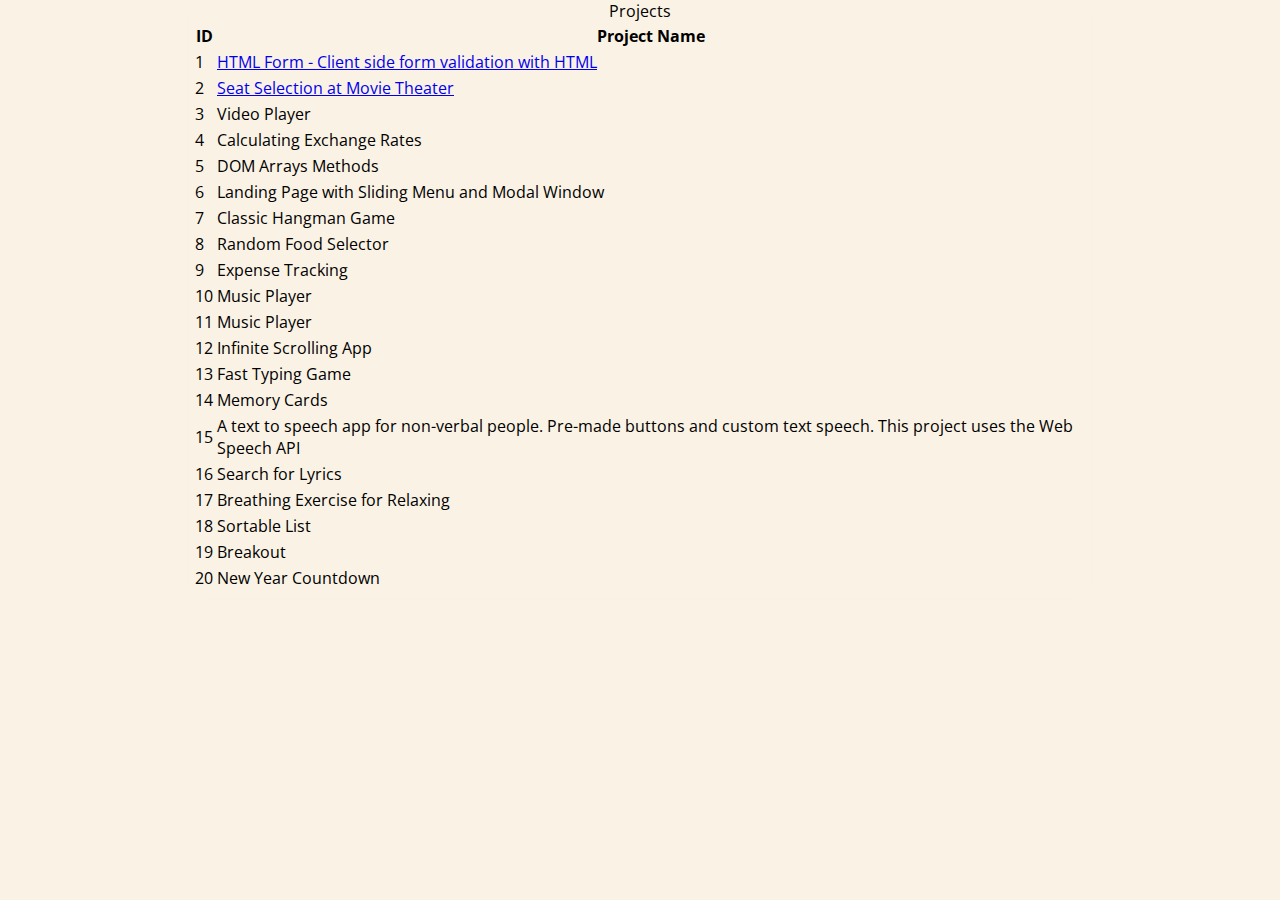
<file: index.html>
<!DOCTYPE html>
<html lang="en">
<head>
    <meta charset="UTF-8">
    <meta http-equiv="X-UA-Compatible" content="IE=edge">
    <meta name="viewport" content="width=device-width, initial-scale=1.0">
    <title> List of Projects</title>
    <link rel="stylesheet" href="css/toc.css">
</head>
<body>
    <div class="container">
        <table><caption>Projects</caption>
            <thead>
                <tr>
                    <th>ID</th>
                    <th>Project Name</th>
                </tr>
            </thead>
            <tbody>
                <tr class='clickable-row' data-href='projectdesc(1)'>
                    <td>1</td>
                    <td><a href="projects/p01/signup.html">HTML Form - Client side form validation with HTML</a> </td>
                    
                </tr>
                <tr>
                    <td>2</td>
                    <td><a href="projects/p02/index.html">  Seat Selection at Movie Theater </a></td>
                </tr>
                <tr>
                    <td>3</td>
                    <td>Video Player</td>
                </tr>
                <tr>
                    <td>4</td>
                    <td>Calculating Exchange Rates</td>
                </tr>
                <tr>
                    <td>5</td>
                    <td>DOM Arrays Methods</td>
                </tr>
                <tr>
                    <td>6</td>
                    <td>Landing Page with Sliding Menu and Modal Window</td>
                </tr>
                <tr>
                    <td>7</td>
                    <td>Classic Hangman Game</td>
                </tr>
                <tr>
                    <td>8</td>
                    <td>Random Food Selector</td>
                </tr>
                <tr>
                    <td>9</td>
                    <td>Expense Tracking</td>
                </tr>
                <tr>
                    <td>10</td>
                    <td>Music Player</td>
                </tr>
                <tr>
                    <td>11</td>
                    <td>Music Player</td>
                </tr>
                <tr>
                    <td>12</td>
                    <td>Infinite Scrolling App</td>
                </tr>
                <tr>
                    <td>13</td>
                    <td>Fast Typing Game</td>
                </tr>
                <tr>
                    <td>14</td>
                    <td>Memory Cards</td>
                </tr>
                <tr>
                    <td>15</td>
                    <td>A text to speech app for non-verbal people. Pre-made buttons and custom text speech.
                        This project uses the Web Speech API</td>
                </tr>
                <tr>
                    <td>16</td>
                    <td>Search for Lyrics</td>
                </tr>
                <tr>
                    <td>17</td>
                    <td>Breathing Exercise for Relaxing</td>
                </tr>
                <tr>
                    <td>18</td>
                    <td>Sortable List</td>
                </tr>
                <tr>
                    <td>19</td>
                    <td>Breakout</td>
                </tr>
                <tr>
                    <td>20</td>
                    <td>New Year Countdown</td>
                </tr>
                
            </tbody>
            <tfoot>
                
            </tfoot>
            </table>
            
    </div>
    <script src="/js/signup.js"></script>
    
</body>
</html>
</file>
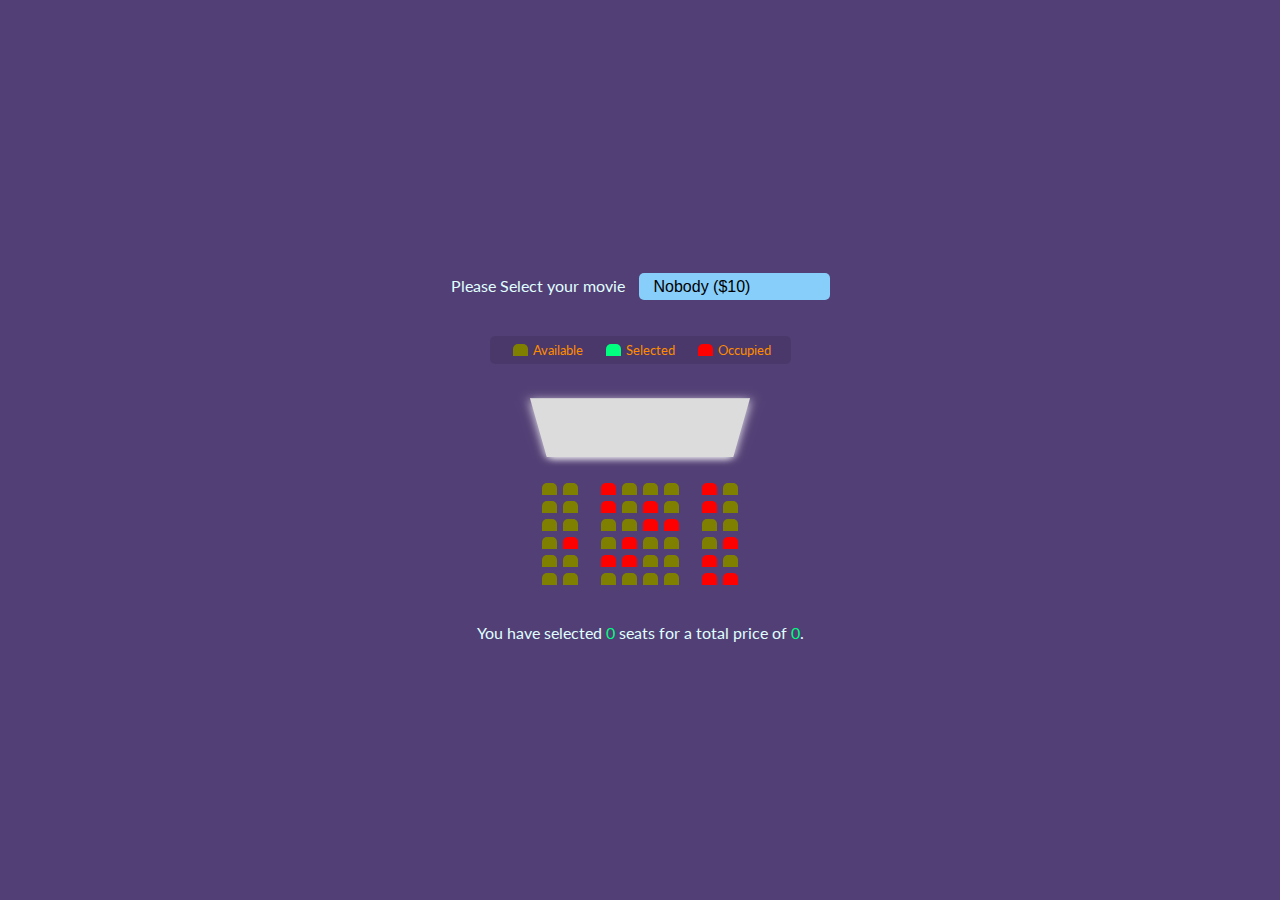
<file: projects/p02/index.html>
<!DOCTYPE html>
<html lang="en">
<head>
    <meta charset="UTF-8">
    <meta http-equiv="X-UA-Compatible" content="IE=edge">
    <meta name="viewport" content="width=device-width, initial-scale=1.0">
    <link rel="stylesheet" href="css/style.css">
    <title> Seat Selection - Ansari Cenima</title>
</head>
<body>

    <div class="movie-container">
        <label>Please Select your movie </label>
        <select id="movie">
            <option value="10">Nobody ($10)</option>
            <option value="20">The Marksman ($20)</option>
            <option value="12">The Little Things ($12)</option>
            <option value="22">Choas Walking ($22)</option>
            <option value="25">The Unholy ($25)</option>
            <option value="15">The Courier ($15)</option>
        </select>  
    </div> 
    <ul class="legend">
        <li>
            <div class="seat available"></div>
            <small>Available</small>
        </li>
        <li>
            <div class="seat selected"></div>
            <small>Selected</small>
        </li>
        <li>
            <div class="seat occupied"></div>
            <small>Occupied</small>
        </li>
    </ul>
    
    <div class="container">
        <div class="screen">

        </div>
        <!-- first row of cenima-->
        <div class="row">
            <div class="seat"></div>
            <div class="seat"></div>
            <div class="seat occupied"></div>
            <div class="seat"></div>
            <div class="seat"></div>
            <div class="seat"></div>
            <div class="seat occupied"></div>
            <div class="seat"></div>
        </div>
        <div class="row">
            <div class="seat"></div>
            <div class="seat"></div>
            <div class="seat occupied"></div>
            <div class="seat"></div>
            <div class="seat occupied"></div>
            <div class="seat"></div>
            <div class="seat occupied"></div>
            <div class="seat"></div>
        </div>
        <div class="row">
            <div class="seat"></div>
            <div class="seat"></div>
            <div class="seat"></div>
            <div class="seat"></div>
            <div class="seat occupied"></div>
            <div class="seat occupied"></div>
            <div class="seat"></div>
            <div class="seat"></div>
        </div>
        <div class="row">
            <div class="seat"></div>
            <div class="seat occupied"></div>
            <div class="seat"></div>
            <div class="seat occupied"></div>
            <div class="seat"></div>
            <div class="seat"></div>
            <div class="seat"></div>
            <div class="seat occupied"></div>
        </div>
        <div class="row">
            <div class="seat"></div>
            <div class="seat"></div>
            <div class="seat occupied"></div>
            <div class="seat occupied"></div>
            <div class="seat"></div>
            <div class="seat"></div>
            <div class="seat occupied"></div>
            <div class="seat"></div>
        </div>
        <div class="row">
            <div class="seat"></div>
            <div class="seat"></div>
            <div class="seat"></div>
            <div class="seat"></div>
            <div class="seat"></div>
            <div class="seat"></div>
            <div class="seat occupied"></div>
            <div class="seat occupied"></div>
        </div>

    </div>
    <p class="text">
        You have selected <span id="count">0</span> seats for a total price of <span id="total">$0</span>.
    </p>

    <script src="js/script.js"></script>
</body>
</html>
</file>
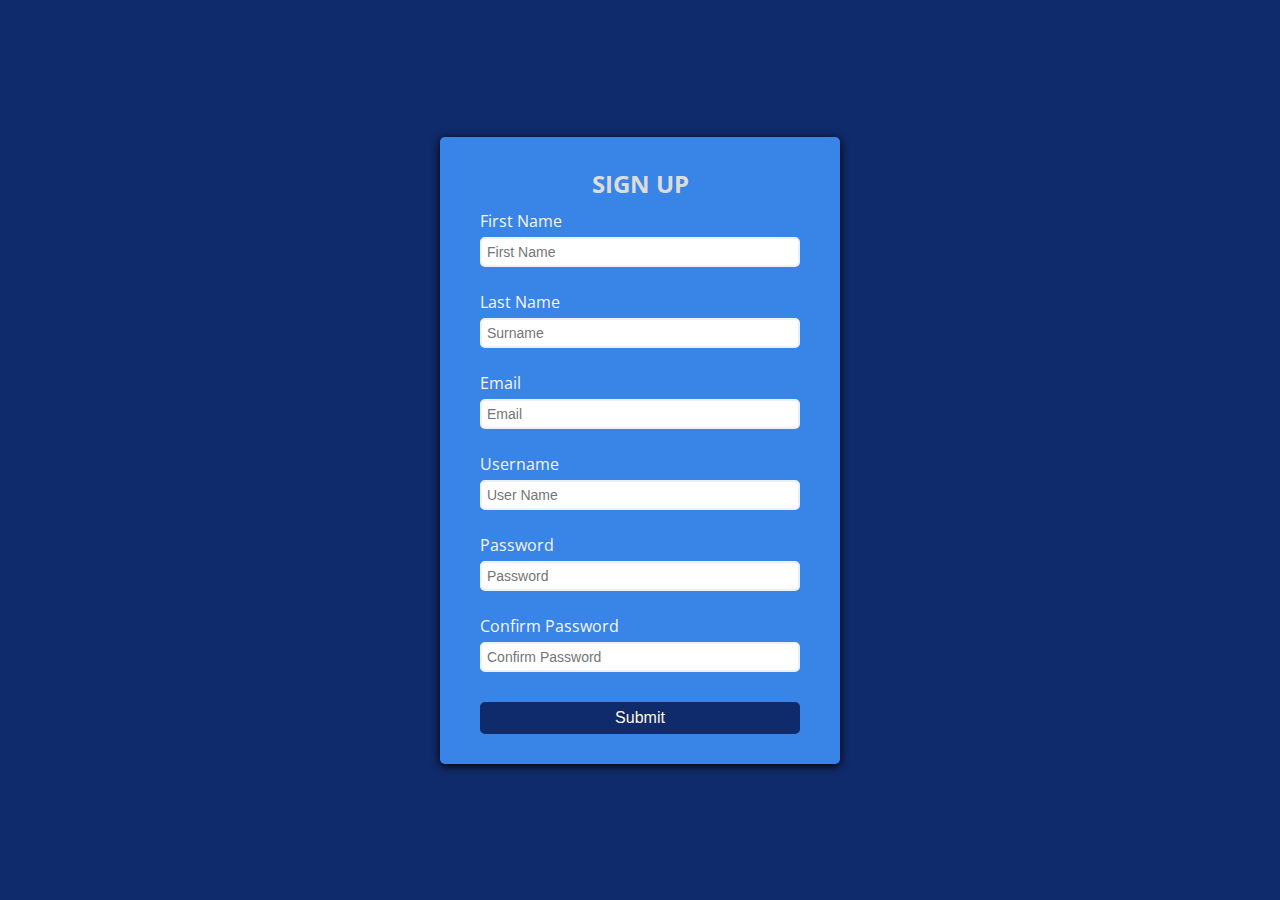
<file: signup.html>
<!DOCTYPE html>
<html lang="en">
<head>
    <meta charset="UTF-8">
    <meta http-equiv="X-UA-Compatible" content="IE=edge">
    <meta name="viewport" content="width=device-width, initial-scale=1.0">
    <link rel="stylesheet" href="css/signup.css"> 
    <title>Sign Up - Ansari Cenima </title>
</head>
<body>
    <div class="container">
        <form action="" id="form" class="form">
            <h2> SIGN UP </h2>
            <div class="form-control">
                <label for="fname">First Name</label>
                <input type="text" name="" id="fname" placeholder="First Name" maxlength="250">
                <small></small>
            </div>
            <div class="form-control">
                <label for="lname">Last Name</label>
                <input type="text" name="" id="lname" placeholder="Surname" maxlength="250">
                <small></small>
            </div>
            <div class="form-control">
                <label for="emailaddr">Email</label>
                <input type="text" name="" id="emailaddr" placeholder="Email" maxlength="50">
                <small></small>
            </div>

            <div class="form-control">
                <label for="username">Username</label>
                <input type="text" name="" id="username" placeholder="User Name" maxlength="25">
                <small></small>
            </div>
            <div class="form-control">
                <label for="password">Password</label>
                <input type="password" name="" id="password" placeholder="Password" maxlength="10" minlength="8">
                <small></small>
            </div>
            <div class="form-control">
                <label for="cpassword">Confirm Password</label>
                <input type="password" name="" id="cpassword" placeholder="Confirm Password" maxlength="10" minlength="8">
                <small></small>
            </div>
            
            <button>Submit</button>
            
        </form>
    </div>

    <script src="js/signup.js"></script>
</body>
</html>
</file>
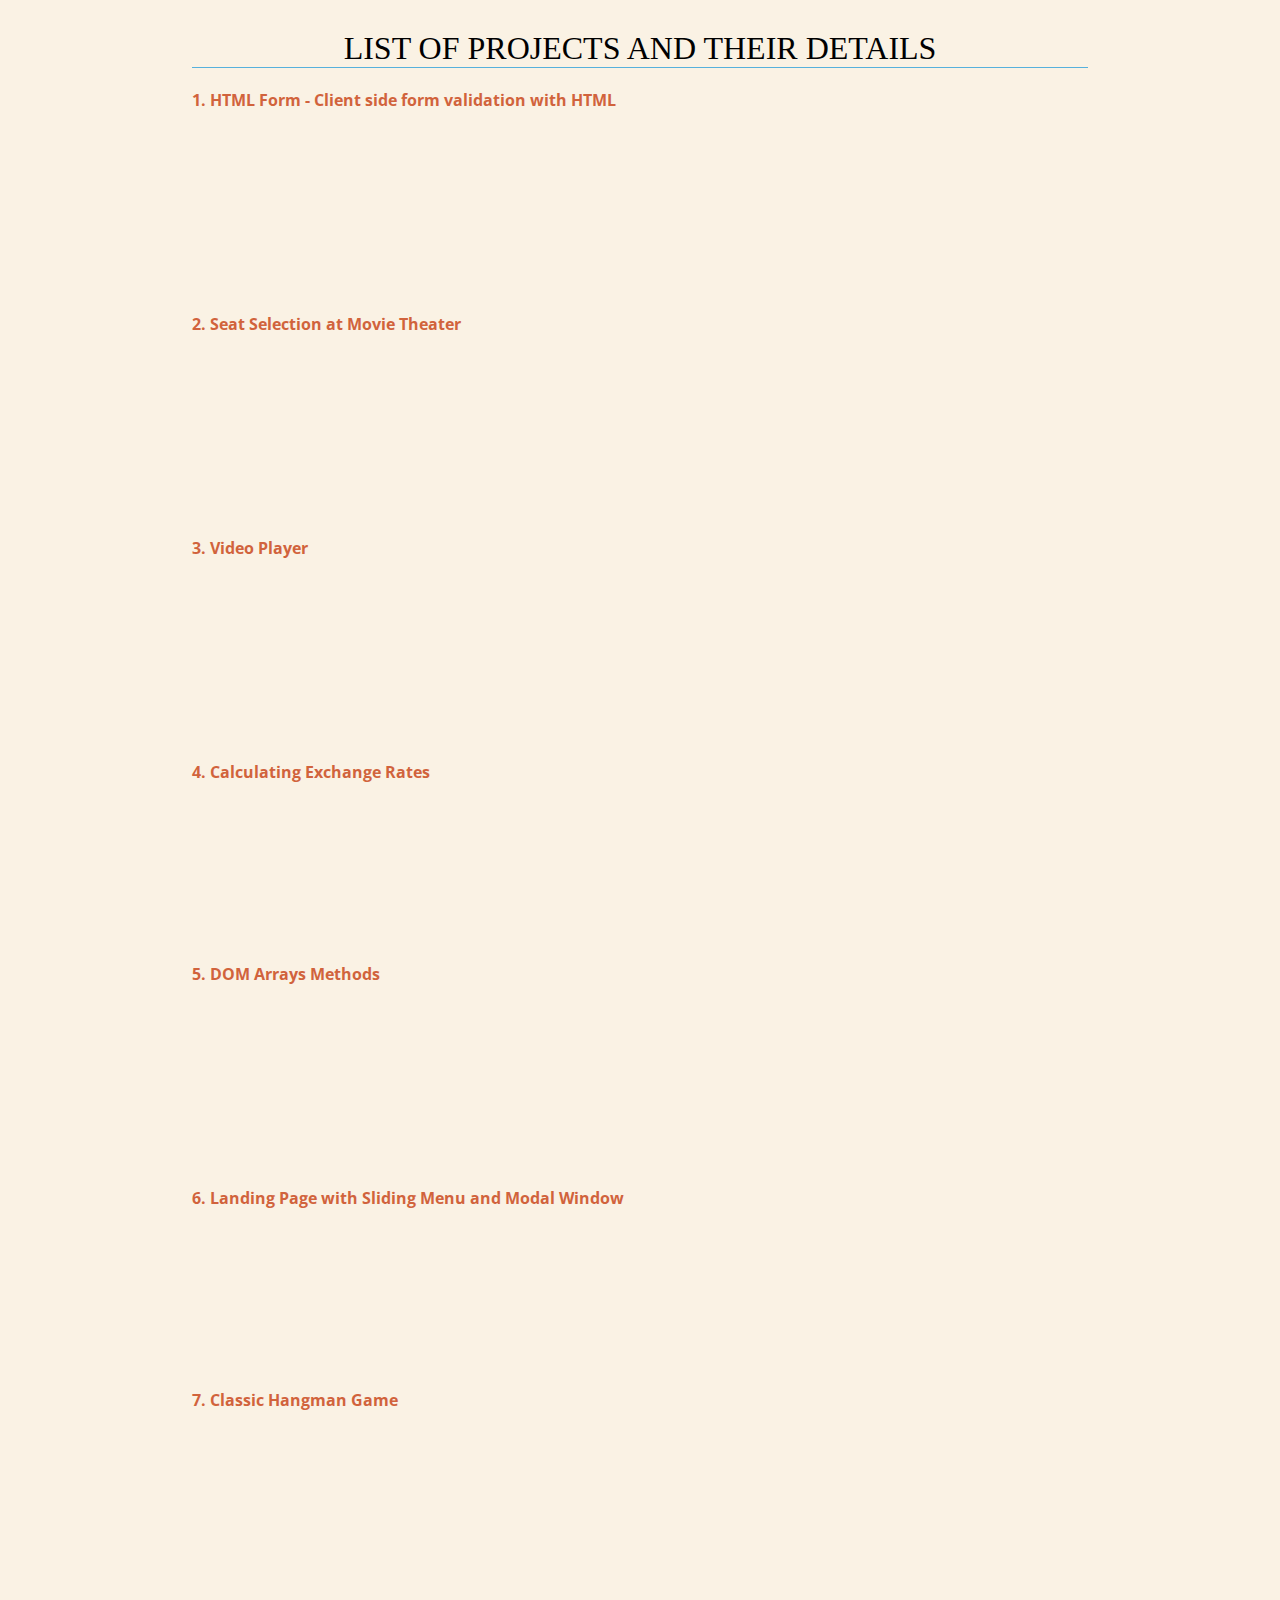
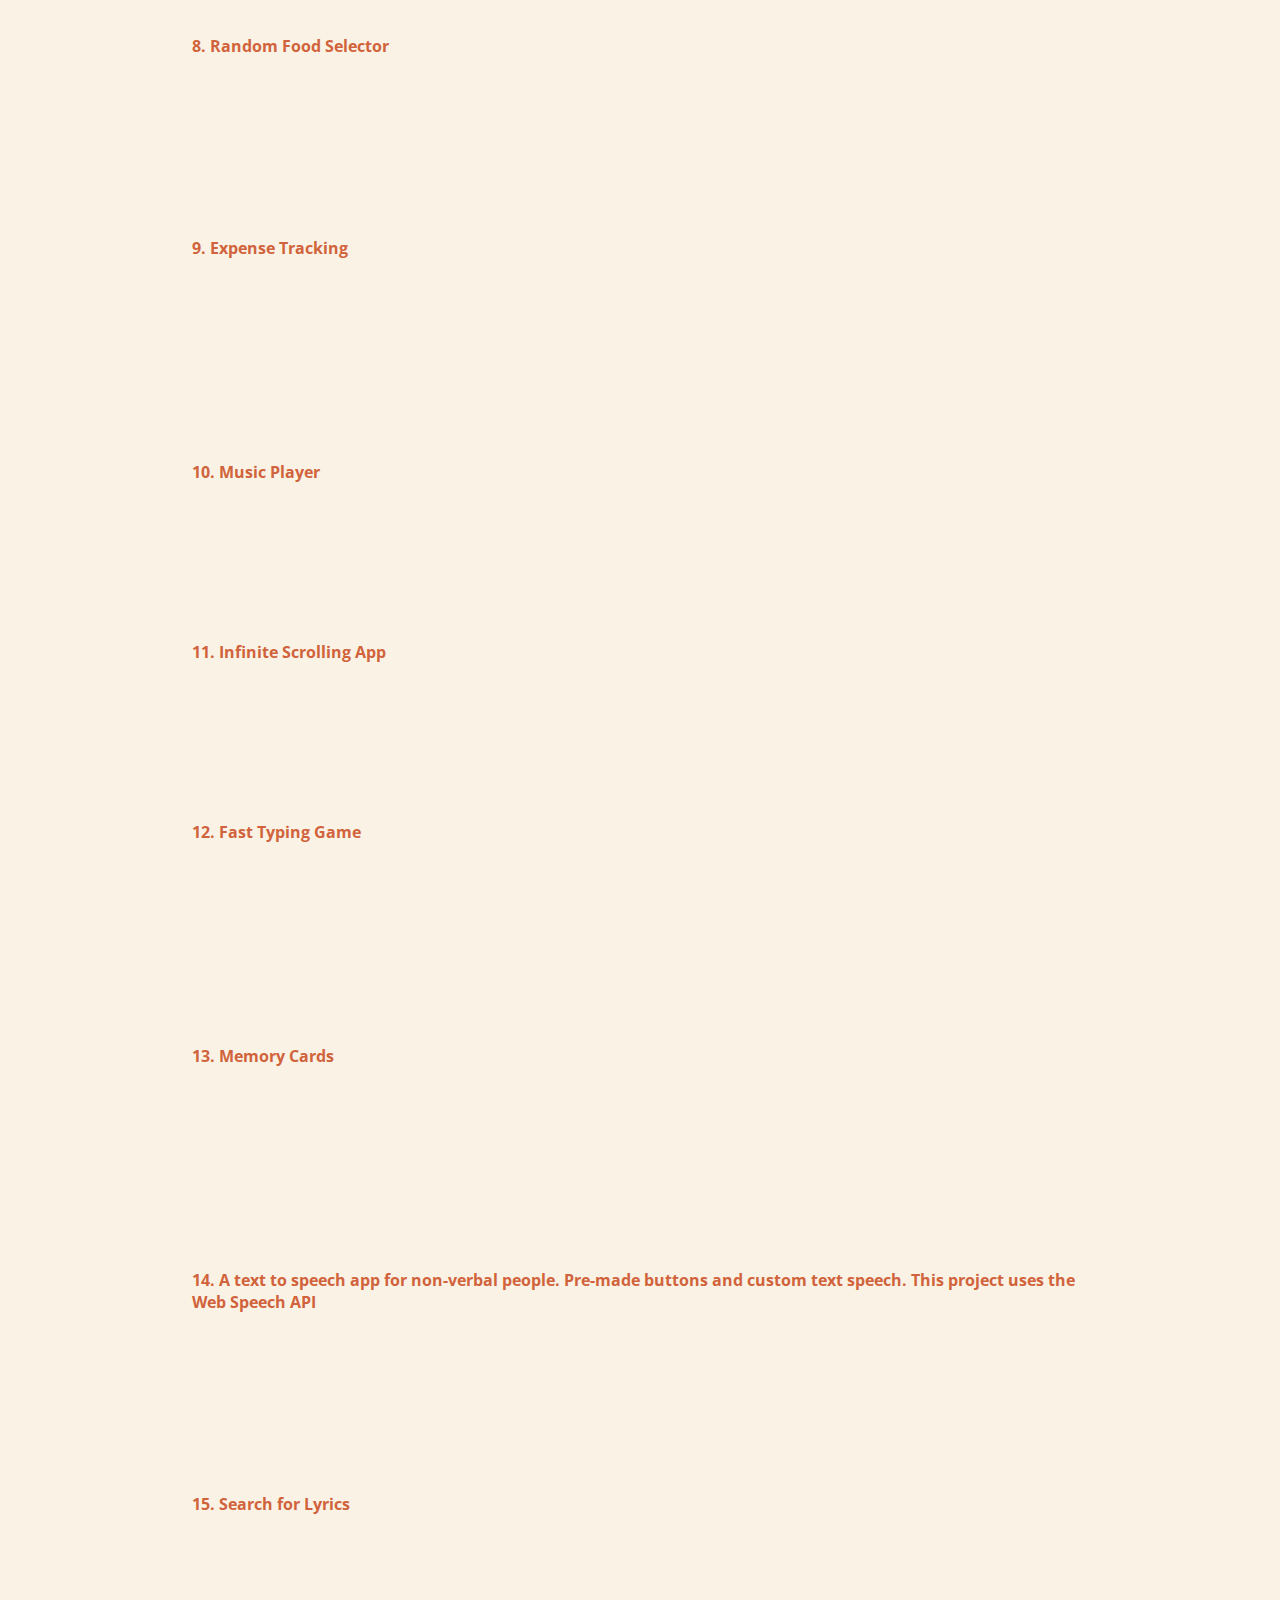
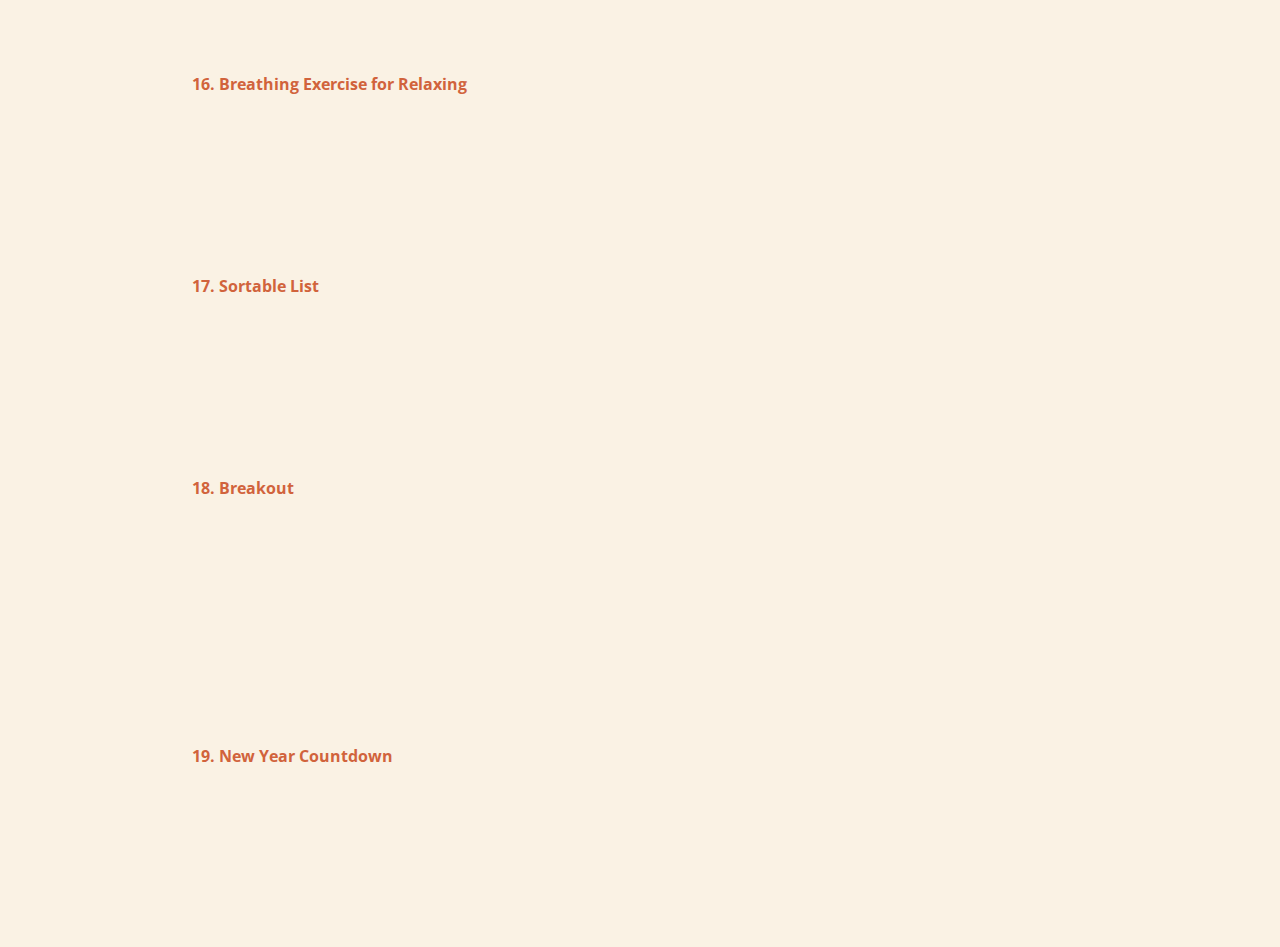
<file: toc.html>
<!DOCTYPE html>
<html lang="en">
<head>
    <meta charset="UTF-8">
    <meta http-equiv="X-UA-Compatible" content="IE=edge">
    <meta name="viewport" content="width=device-width, initial-scale=1.0">
    <link rel="stylesheet" href="css/toc.css">
    <title>Axiom HTML Projects</title>
</head>
<body>
    <div>
        <!-- <h1><img src="img/pp.png" alt="Axiom Logo"><br> Axiom Education </h1> -->
        <div>
            <h1> List of Projects and their details </h1>
            <h2>1.	HTML Form - Client side form validation with HTML</h2>
            <p>Check required, length, email and password match </p>
            <ul> 
                <li>Create form UI </li>
                <li>Show error messages under specific inputs </li>
                <li>checkRequired() to accept array of inputs</li>
                <li>checkLength() to check min and max length</li>
                <li>checkEmail() to validate email with regex</li>
                <li>checkPasswordsMatch() to match confirm password</li>
            </ul>
        </div>
        <div>
        <h2>2. Seat Selection at Movie Theater</h2>
        <p>Select from movie choices and seats in a theater in order to purchase tickets </p>
        <ul> 
            <li>Display UI with movie select, screen, seats, legend & seat info </li>
            <li>User can select a movie/price </li>
            <li>User can select/deselect seats</li>
            <li>User can not select occupied seats</li>
            <li>Number of seats and price will update</li>
            <li>Save seats, movie and price to local storage so that UI is still populated on refresh</li>
        </ul>
        </div>
        <div>
        <h2>3. Video Player</h2>
        <p>Custom video player using the HTML5 video element and it's JavaScript API with a
            custom design </p>
        <ul> 
            <li>Display custom video player styled with CSS </li>
            <li>Play/pause</li>
            <li>Stop</li>
            <li>Video progress bar</li>
            <li>Set progress bar time</li>
            <li>Display time in mins and seconds</li>
        </ul>
    </div>
    <div>

        <h2>4. Calculating Exchange Rates</h2>
        <p>Select countries to get the exchange rate for a specific amount</p>
        <ul> 
            <li>Display UI with 2 select lists for countries and 2 inputs for amounts </li>
            <li>Fetch exchange rates from API (https://api.exchangerate-api.com)</li>
            <li>Display the values for both countries</li>
            <li>Update values on amount change</li>
            <li>Swap country rates</li>
        </ul>
    </div>
    <div>

        <h2>5. DOM Arrays Methods</h2>
        <p>Project to teach high order array methods and DOM manipulation</p>
        <ul> 
            <li>Fetch random users from the randomuser.me API</li>
            <li>Use forEach() to loop and output user/wealth</li>
            <li>Use map() to double wealth</li>
            <li>Use filter() to filter only millionaires</li>
            <li>Use sort() to sort by wealth</li>
            <li>Use reduce() to add all wealth</li>
        </ul>
    </div>
    <div>

        <h2>6. Landing Page with Sliding Menu and Modal Window</h2>
        <p>Simple landing page with sliding menu and modal</p>
        <ul> 
            <li>Create and style landing page</li>
            <li>Style side nav and modal</li>
            <li>Add functionality to make menu open/close on button click</li>
            <li>Add functionality to make modal open/close on button click</li>i>
        </ul>

    </div>
    <div>
        <h2>7. Classic Hangman Game</h2>
        <p>User can select letters from keyboard to guess the word in a certain number of tries </p>
        <ul> 
            <li>Display hangman pole and figure using SVG</li>
            <li>Generate a random word</li>
            <li>Display word in UI with correct letters</li>
            <li>Display wrong letters</li>
            <li>Show notification when select a letter twice</li>
            <li>Show popup on win or lose</li>
            <li>Play again button to reset game</li>
        </ul>
    </div>
    <div>

        <h2>8. Random Food Selector</h2>
        <p>Search and generate random meals from the themealdb.com API</p>
        <ul> 
            <li>Display UI with form to search and button to generate</li>
            <li>Connect to API and get meals</li>
            <li>Display meals in DOM with image and hover effect</li>
            <li>Click on meal and see the details</li>
            <li>Click on generate button and fetch & display a random meal</li>
        </ul>
    </div>
    <div>

        <h2>9. Expense Tracking</h2>
        <p>Keep track of income and expenses. Add and remove items and save to local storage</p>
        <ul> 
            <li>Create UI for project</li>
            <li>Display transaction items in DOM</li>
            <li>Show balance, expense and income totals</li>
            <li>Add new transaction and reflect in total</li>
            <li>Delete items from DOM</li>
            <li>Persist to local storage</li>
        </ul>

    </div>
    <div>
        <h2>10. Music Player</h2>
        <p>Create UI to play music stored in the "music folder" using the HTML5 audio API</p>
        <ul> 
            <li>Create UI for music player including spinning image and song detail popup</li>
            <li>Add play and pause functionality</li>
            <li>Switch songs</li>
            <li>Progress bar</li>
        </ul>
    </div>
    <div>

        <h2>11. Infinite Scrolling App</h2>
        <p>Display posts from jsonplaceholder and add infinite scroll to fetch posts and also add
            filter box</p>
        <ul> 
            <li>Create UI & custom CSS loader animation</li>
            <li>Fetch initial posts from API and display</li>
            <li>Scroll down, show loader and fetch next set of posts</li>
            <li>Add filtering for fetched posts</li>
        </ul>
    </div>
    <div>
        <h2>12. Fast Typing Game</h2>
        <p>Game to beat the clock by typing random words</p>
        <ul> 
            <li>Create game UI including a difficulty setting</li>
            <li>Generate random word and place in DOM</li>
            <li>Score increase after word is typed</li>
            <li>Implement timer</li>
            <li>Add certain amount of time after word is typed based on difficulty</li>
            <li>Store difficulty setting in local storage</li>
        </ul>
    </div>
    <div>
        <h2>13. Memory Cards</h2>
        <p>Flash card app for learning. Display, add and remove memory cards with questions
            and answers</p>
        <ul> 
            <li>Create flip cards using CSS</li>
            <li>Create "Add new card" overlay with form</li>
            <li>Display question cards and flip for answer</li>
            <li>View prev and next cards</li>
            <li>Add new cards to local storage</li>
            <li>Clear all cards from local storage</li>
        </ul>

    </div>
    <div>
        <h2>14. A text to speech app for non-verbal people. Pre-made buttons and custom text speech. 
            This project uses the Web Speech API</h2>
        <p>A text to speech app. Pre-made buttons and custom text speech. This project uses the Web Speech API.</p>
        <ul> 
            <li>Create responsive UI (CSS Grid) with picture buttons</li>
            <li>Speaks the text when button clicked</li>
            <li>Drop down custom text to speech</li>
            <li>Speaks the text typed in</li>
            <li>Change voices and accents</li>
        </ul>
    </div>
    <div>

        <h2>15. Search for Lyrics</h2>
        <p>Find songs, artists and lyrics using the lyrics.ovh API</p>
        <ul> 
            <li>Display UI with song/artist input</li>
            <li>Fetch songs/artists and put in DOM</li>
            <li>Add pagination</li>
            <li>Add get lyrics functionality and display in DOM</li>
        </ul>

    </div>
    <div>
        <h2>16. Breathing Exercise for Relaxing</h2>
        <p>A relaxing breathing app with a visual director to tell you when to breathe in, hold and breathe out</p>
        <ul> 
            <li>Create circle and gradient circle with CSS</li>
            <li>Create and animate pointer (Small circle)</li>
            <li>Create grow and shrink animations</li>
            <li>Add JavaScript to create the breath animation effect</li>i>
        </ul>
    </div>
    <div>
        <h2>17. Sortable List</h2>
        <p>Display a scrambled list that can be sorted with drag and drop</p>
        <ul> 
            <li>Create an ordered list (10 largest countries)</li>
            <li>Scramble list items randomly</li>
            <li>Allow user to drag and drop an item to a different position</li>
            <li>Button to check if items are in correct order</li>
            <li>Show green for correct order and red for wrong order</li>
        </ul>

    </div>
    <div>
        <h2>18. Breakout</h2>
        <p>Game where you control a paddle with the arrow keys to bounce a ball up to break
            bricks. This app uses the HTML5 canvas element and API</p>
        <ul> 
            <li>Draw elements on canvas</li>
            <li>Use canvas paths to draw shapes</li>
            <li>Add animation with requestAnimationFrame(cb)</li>
            <li>Move paddle on arrow key press</li>
            <li>Add collision detection</li>
            <li>Keep score</li>
            <li>Add rules button with slider</li>
        </ul>

    </div>
    
        <h2>19. New Year Countdown</h2>
        <div>
            <p>Landing page that counts down from the current date to the next new year</p>
            <ul> 
                <li>Create landing page with HTML/CSS</li>
                <li>Calculate the days, hours, mins and seconds to the new year</li>
                <li>Insert values into the DOM</li>
                <li>Show a spinner right before loading the countdown</li>
                <li>Show the coming year in the background</li>
            </ul>
        </div>
    
    
    </div>
    <script src="js/signup.js"></script>  
</body>
</html>
</file>
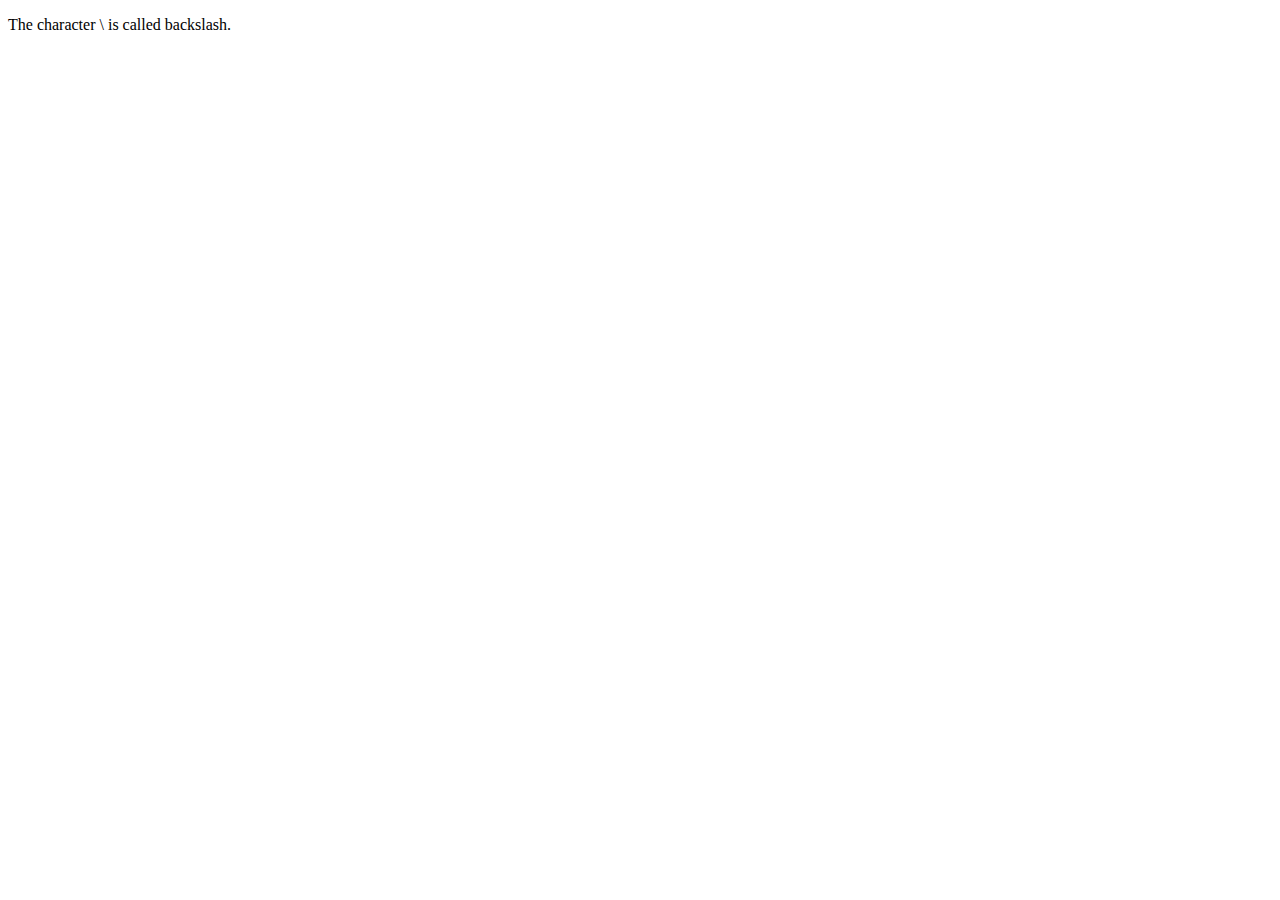
<file: pages/projectpage.html>
<!DOCTYPE html>
<html lang="en">
<head>
    <meta charset="UTF-8">
    <meta http-equiv="X-UA-Compatible" content="IE=edge">
    <meta name="viewport" content="width=device-width, initial-scale=1.0">
    <title>Document</title>
</head>
<body>
    <p id="demo"></p>

<script>
var x = "The character \\ is called backslash.";
document.getElementById("demo").innerHTML = x; 
</script>
</body>
</html>
</file>
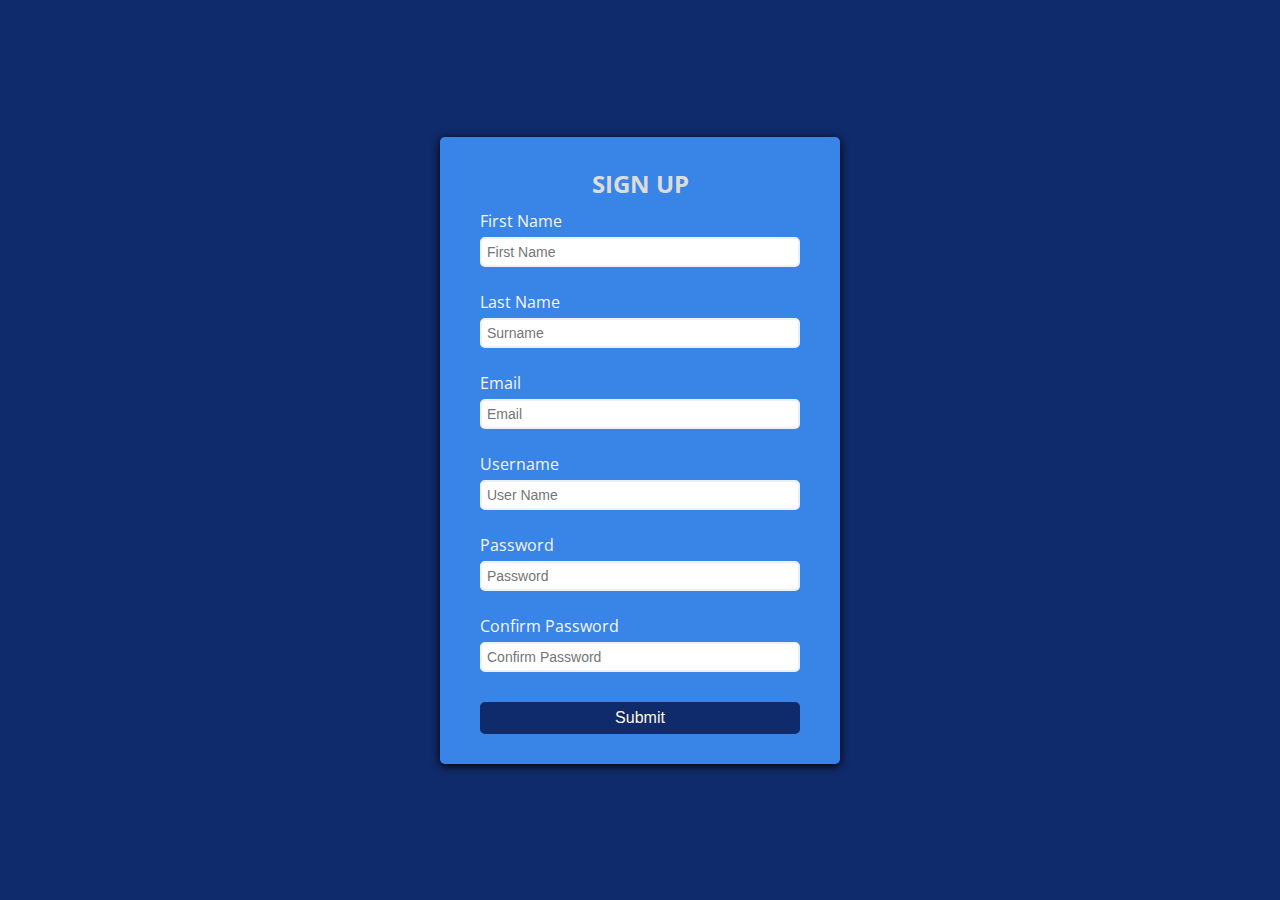
<file: projects/p01/signup.html>
<!DOCTYPE html>
<html lang="en">
<head>
    <meta charset="UTF-8">
    <meta http-equiv="X-UA-Compatible" content="IE=edge">
    <meta name="viewport" content="width=device-width, initial-scale=1.0">
    <link rel="stylesheet" href="css/signup.css"> 
    <title>Sign Up - Ansari Cenima </title>
</head>
<body>
    <div class="container">
        <form action="" id="form" class="form">
            <h2> SIGN UP </h2>
            <div class="form-control">
                <label for="fname">First Name</label>
                <input type="text" name="" id="fname" placeholder="First Name" maxlength="250">
                <small></small>
            </div>
            <div class="form-control">
                <label for="lname">Last Name</label>
                <input type="text" name="" id="lname" placeholder="Surname" maxlength="250">
                <small></small>
            </div>
            <div class="form-control">
                <label for="emailaddr">Email</label>
                <input type="text" name="" id="emailaddr" placeholder="Email" maxlength="50">
                <small></small>
            </div>

            <div class="form-control">
                <label for="username">Username</label>
                <input type="text" name="" id="username" placeholder="User Name" >
                <small></small>
            </div>
            <div class="form-control">
                <label for="password">Password</label>
                <input type="password" name="" id="password" placeholder="Password" maxlength="10" minlength="8">
                <small></small>
            </div>
            <div class="form-control">
                <label for="cpassword">Confirm Password</label>
                <input type="password" name="" id="cpassword" placeholder="Confirm Password" maxlength="10" minlength="8">
                <small></small>
            </div>
            
            <button>Submit</button>
            
        </form>
    </div>

    <script src="js/signup.js"></script>
</body>
</html>
</file>
<file: css/toc.css>
@import url('https://fonts.googleapis.com/css2?family=Open+Sans&display=swap');

*   /*wild card , applied on everything*/
{ 
    box-sizing: border-box;
}
body{
    background-color: #faf2e4;
    margin: 0 15%;
    font-family: 'Open Sans', sans-serif;
    
    /*
    color:whitesmoke;
    display: flex; /* to display records in center (horizontally), after we do alignment
    align-items: center;
    justify-content: center;
    min-height: 100vh; /* to display record in center (vertically), breaks in 100 rows
    margin: 0;*/
    
}

h1 {
    text-align: center;
    font-family: serif;
    font-weight: normal;
    text-transform: uppercase;
    border-bottom: 1px solid #57b1dc;
    margin-top: 30px;
  }
.container{
    background-color:#faf2e4;
    border-radius: 5px;
    box-shadow: 0 2px 10px #faf2e4;
    /*width: 400px;*/
    
}

h2{
    color: #d1633c;
    font-size: 1em;

  /*  text-align: center;
    margin: 0 0 20px;*/
}
p{
    visibility: hidden;
}

ul{
    visibility: hidden;
}
</file>
<file: projects/p02/css/style.css>
@import url('https://fonts.googleapis.com/css2?family=Lato&display=swap');

* {
    box-sizing: border-box;
}

body {

    background-color:rgb(82, 63, 117);
    display: flex;
    flex-direction: column;
    color:lightcyan;
    align-items: center;
    justify-content: center;
    height: 100vh;
    font-family: 'Lato', sans-serif;
    margin: 0;

}

.movie-container {
    /* margin-top: 20px;
    margin-bottom: 0px; */
    margin: 20px 0px;
}

.movie-container select {
 background-color:lightskyblue;
 border:0;
 border-radius: 5px;
 font-size: 16px;
 margin-left: 10px;
 padding: 5px 15px 5px 15px;
 appearance: none;
 -moz-appearance: none;
 -webkit-appearance: none;


}

.seat{
    background-color: olive;
    height: 12px;
    width: 15px;
    margin:3px;
    /*we can also use border top
    border-top-left-radius: 10px;
    border-top-right-radius: 10px;
    */
    border-radius: 5px 5px 0px 0px;
}

.seat.selected{
    background-color:springgreen;
}

.seat.occupied{
    background-color: red;
}

.seat:nth-of-type(2){
    margin-right: 20px;
}

.seat:nth-last-of-type(2){
    margin-left: 20px;
}

.seat:not(.occupied):hover{
    cursor: pointer;
    transform: scale(1.2);
}

.legend {
 background-color: rgba(0,0,0, 0.1);
 border-radius: 5px;
 padding: 5px 10px;/* 5px 10px; */
 color:darkorange;
 list-style-type: none;
 display: flex;
 justify-content: space-between;
 

}

.legend li{
    display: flex;
    align-items: center;
    justify-items: center;
    margin:0px 10px;
}

.legend .seat:not(.occupied):hover{
    cursor: default;
    transform: scale(1);
}
.legend li small{
    margin-left: 2px;
}
.row{
    /*center all rows and columns*/
    display: flex;
}

.screen {
    background-color: gainsboro;
    height: 70px;
    width: 100%;
    margin: 15px 0px;
    transform: rotateX(-45deg);
    box-shadow: 0px 3px 10px rgba(255,255,255, 8);
    
}

.container{
    perspective: 300px;
    margin-bottom: 30px;
}

p.text{
 margin: 5px 0px;

}
p.text span{
    color: springgreen;
}
</file>
<file: css/signup.css>
@import url('https://fonts.googleapis.com/css2?family=Open+Sans&display=swap');

:root{  /* use for userdefined variable*/

    /*to create custom variable we use double higfin sign(--)*/
    --success-color : rgb(47, 83, 11);
    --error-color : rgb(187, 3, 3);
    --backgrd-color : #102b6b;
}

*   /*wild card , applied on everything*/
{ 
    box-sizing: border-box;         
}

body{
    background-color: var(--backgrd-color);/*black;
    color:whitesmoke;*/
    font-family: 'Open Sans', sans-serif;
    display: flex; /* to display records in center (horizontally), after we do alignment*/
    align-items: center;
    justify-content: center;
    min-height: 100vh; /* to display record in center (vertically), breaks in 100 rows*/
    margin: 0;
    
}
.container{
    background-color:rgb(57, 132, 231);
    border-radius: 5px;
    box-shadow: 0 2px 10px rgba(0, 0, 0, 3);
    width: 400px;
    
}

h2{
    text-align: center;
    margin: 0 0 10px;
    color: gainsboro;
}

.form{
    padding: 30px 40px;
}

.form-control{
    margin-bottom: 4px;
    padding-bottom: 20px;
    position: relative;
}

.form-control label{
    color:rgb(248, 245, 245);
    display: block;
    margin-bottom: 5px;
}
.form-control input{
    border: 2px solid #ecf0f9;
    border-radius: 5px;
    display: block;
    width: 100%;
    padding: 5px;
    font-size: 14px;
}

.form-control input:focus{
    outline: 0;
    border-color: #777;
}

.form-control.success input{
    border-color: var(--success-color);
}

.form-control.error input{
    border-color:var(--error-color);;
}

.form-control small{
    color: var(--error-color); 
    position:absolute;
    bottom: 0;
    left:0;
    padding-top: 25px;
    visibility: hidden;
}

.form-control.error small{
    visibility: visible;
    font-weight: bold;
}

.form button{
    width: 100%;
    cursor: pointer;
    background-color:#102b6b;
    border: 2px solid #102b6b;
    border-radius: 5px;
    display: block;
    font-size: 16px;
    padding: 5px;
    margin-top: 10px;
    color: cornsilk;
}
</file>
<file: projects/p01/css/signup.css>
@import url('https://fonts.googleapis.com/css2?family=Open+Sans&display=swap');

:root{  /* use for userdefined variable*/

    /*to create custom variable we use double higfin sign(--)*/
    --success-color : rgb(47, 83, 11);
    --error-color : rgb(187, 3, 3);
    --backgrd-color : #102b6b;
}

*   /*wild card , applied on everything*/
{ 
    box-sizing: border-box;         
}

body{
    background-color: var(--backgrd-color);/*black;
    color:whitesmoke;*/
    font-family: 'Open Sans', sans-serif;
    display: flex; /* to display records in center (horizontally), after we do alignment*/
    align-items: center;
    justify-content: center;
    min-height: 100vh; /* to display record in center (vertically), breaks in 100 rows*/
    margin: 0;
    
}
.container{
    background-color:rgb(57, 132, 231);
    border-radius: 5px;
    box-shadow: 0 2px 10px rgba(0, 0, 0, 3);
    width: 400px;
    
}

h2{
    text-align: center;
    margin: 0 0 10px;
    color: gainsboro;
}

.form{
    padding: 30px 40px;
}

.form-control{
    margin-bottom: 4px;
    padding-bottom: 20px;
    position: relative;
}

.form-control label{
    color:rgb(248, 245, 245);
    display: block;
    margin-bottom: 5px;
}
.form-control input{
    border: 2px solid #ecf0f9;
    border-radius: 5px;
    display: block;
    width: 100%;
    padding: 5px;
    font-size: 14px;
}

.form-control input:focus{
    outline: 0;
    border-color: #777;
}

.form-control.success input{
    border-color: var(--success-color);
}

.form-control.error input{
    border-color:var(--error-color);;
}

.form-control small{
    color: var(--error-color); 
    position:absolute;
    bottom: 0;
    left:0;
    padding-top: 25px;
    visibility: hidden;
}

.form-control.error small{
    visibility: visible;
    font-weight: bold;
}

.form button{
    width: 100%;
    cursor: pointer;
    background-color:#102b6b;
    border: 2px solid #102b6b;
    border-radius: 5px;
    display: block;
    font-size: 16px;
    padding: 5px;
    margin-top: 10px;
    color: cornsilk;
}
</file>
